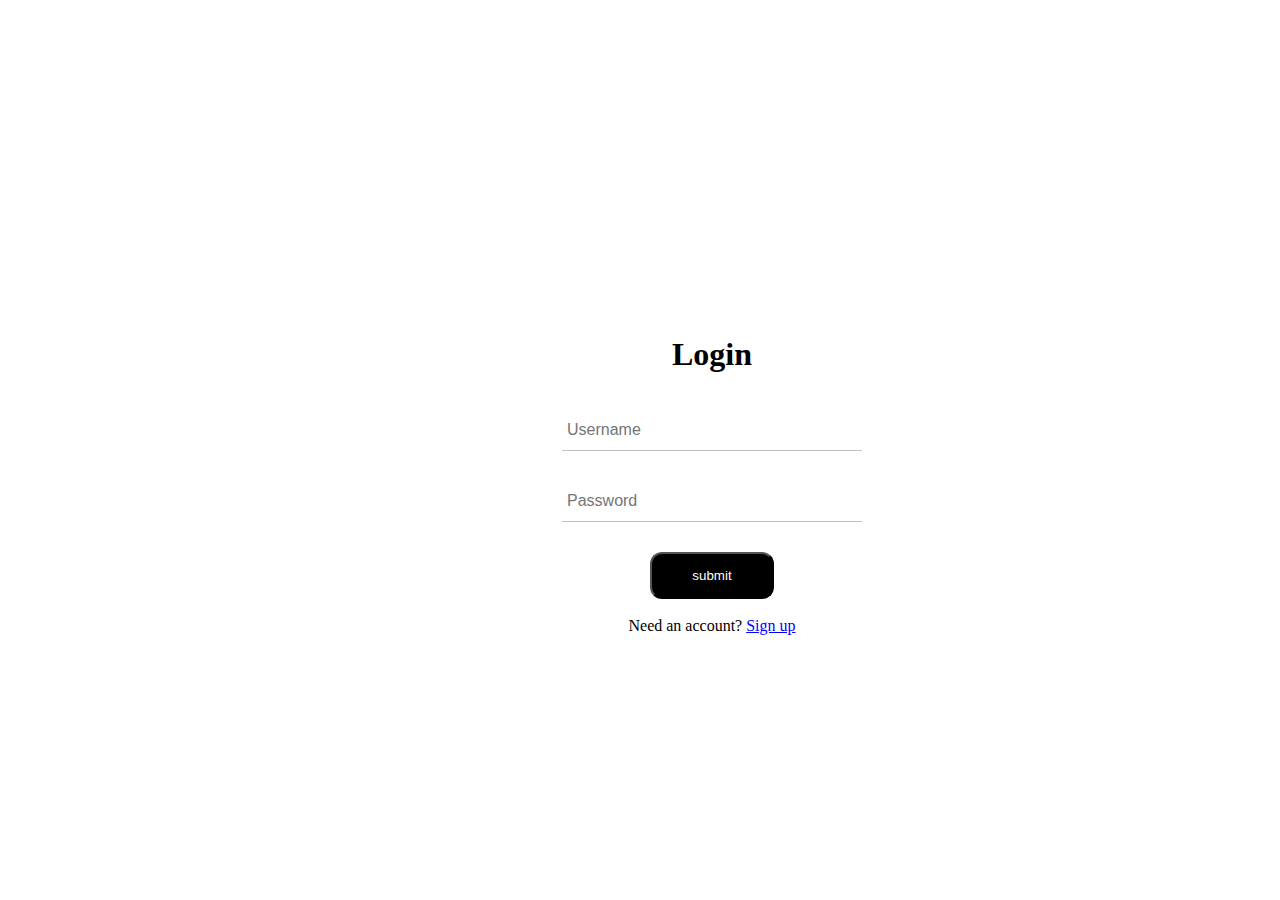
<file: login.html>
<!DOCTYPE html>
<html lang="en">
  <head>
    <meta charset="UTF-8" />
    <meta http-equiv="X-UA-Compatible" content="IE=edge" />
    <meta name="viewport" content="width=device-width, initial-scale=1.0" />
    <link rel="stylesheet" href="loginsign.css" />
    <title>Log in Page</title>
  </head>
  <body link="blue" vlink="blue">
    <div class="c3">
      <h1>Login</h1>
      <form method="post" action="login.php">
        <div class="c4">
          <input type="text" required name="uname" placeholder="Username" />
          <span></span>
        </div>
        <div class="c4">
          <input type="password" required name="pwd" placeholder="Password" />
          <span></span>
        </div>
        <div id="id8">
          <input type="submit" value="submit" />
        </div>
        <br />
        <div id="id8">
          Need an account?
          <a href="signup.html">Sign up</a>
        </div>
      </form>
    </div>
  </body>
</html>
</file>
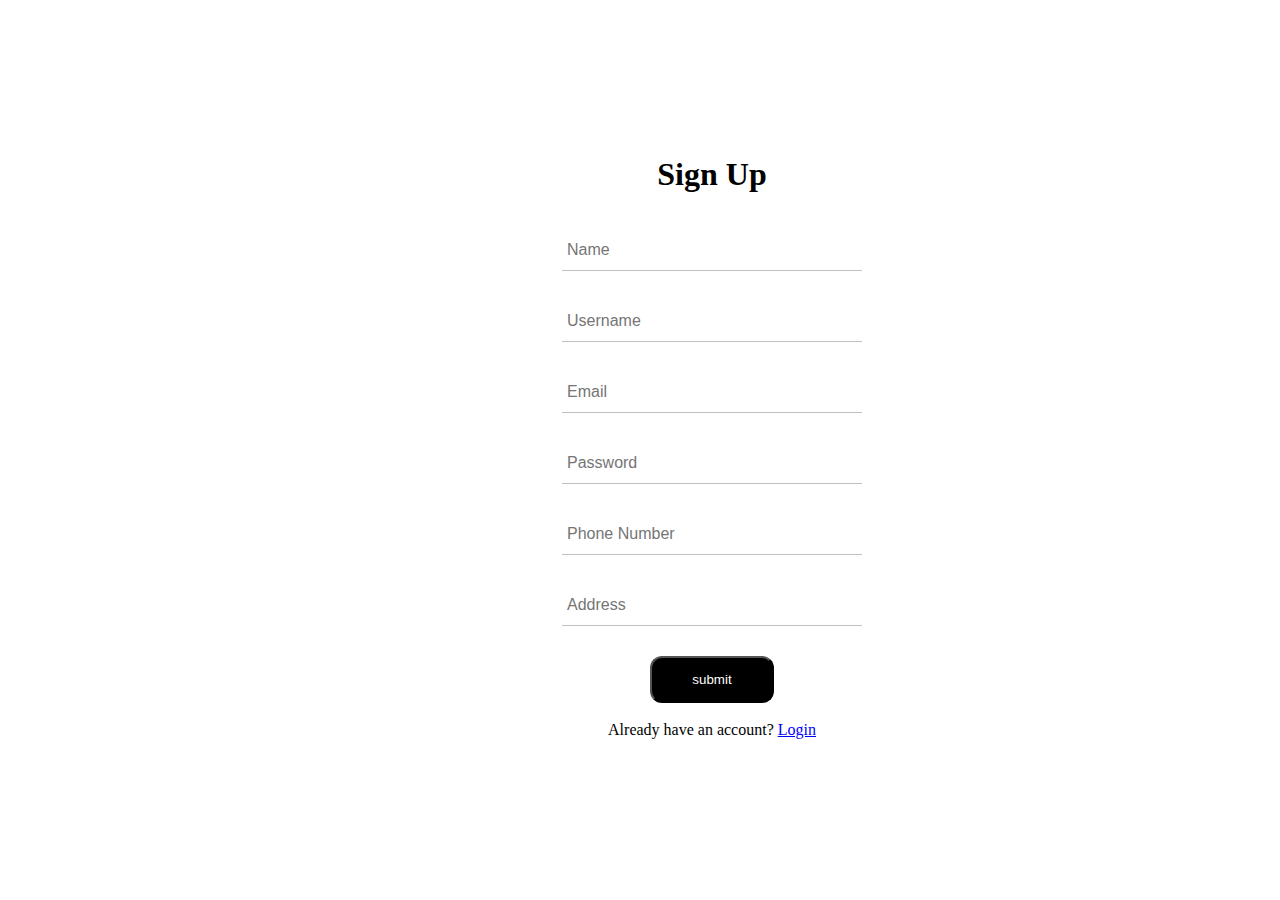
<file: signup.html>
<!DOCTYPE html>
<html lang="en">
  <head>
    <meta charset="UTF-8" />
    <meta http-equiv="X-UA-Compatible" content="IE=edge" />
    <meta name="viewport" content="width=device-width, initial-scale=1.0" />
    <link rel="stylesheet" href="loginsign.css" />
    <title>Sign up Page</title>
  </head>
  <body link="blue" vlink="blue">
    <div class="c5">
      <h1>Sign Up</h1>
      <form method="post" action="signup.php">
        <div class="c6">
          <input type="text" required name="name" placeholder="Name" />
          <span></span>
        </div>
        <div class="c6">
          <input type="text" required name="uname" placeholder="Username" />
          <span></span>
        </div>
        <div class="c6">
          <input type="email" required name="email" placeholder="Email" />
          <span></span>
        </div>
        <div class="c6">
          <input type="password" required name="pwd" placeholder="Password" />
          <span></span>
        </div>
        <div class="c6">
          <input type="text" required name="phno" placeholder="Phone Number" />
          <span></span>
        </div>
        <div class="c6">
          <input type="text" required name="add" placeholder="Address" />
          <span></span>
        </div>
        <div id="id8">
          <input type="submit" value="submit" />
        </div>
        <br />
        <div id="id8">
          Already have an account?
          <a href="login.html">Login</a>
        </div>
      </form>
    </div>
  </body>
</html>
</file>
<file: loginsign.css>
body {
  margin: 0;
  padding: 0;
  font-family: montserrat;
  background: url(http://www.phpjavaseotraining.com/wp-content/uploads/2020/04/Restaurant.jpg);
  background-size: cover;
  height: 100vh;
  overflow: hidden;
}
.c3 {
  position: absolute;
  top: 35%;
  left: 40%;
  width: 400px;
  height: 360px;
  background: white;
  border-radius: 10px;
}
.c3 h1 {
  text-align: center;
  padding: 0 0 7px 0;
}
.c3 form {
  padding: 0 50px;
  box-sizing: border-box;
}
.c4 {
  position: relative;
  border-bottom: 1px solid silver;
  margin: 30px 0;
}
.c4 input {
  width: 100%;
  padding: 0 5px;
  height: 40px;
  font-size: 16px;
  border: none;
  background: none;
  outline: none;
}
input[type="submit"] {
  background-color: black;
  color: white;
  padding: 14px 40px;
  border-radius: 12px;
  cursor: pointer;
  outline: none;
  border-color: black;
}
input[type="submit"]:hover {
  background-color: green;
}
#id8 {
  text-align: center;
}

/* sign up page css */

.c5 {
  position: absolute;
  top: 15%;
  left: 40%;
  width: 400px;
  height: 620px;
  background: white;
  border-radius: 10px;
}
.c5 h1 {
  text-align: center;
  padding: 0 0 7px 0;
}
.c5 form {
  padding: 0 50px;
  box-sizing: border-box;
}
.c6 {
  position: relative;
  border-bottom: 1px solid silver;
  margin: 30px 0;
}
.c6 input {
  width: 100%;
  padding: 0 5px;
  height: 40px;
  font-size: 16px;
  border: none;
  background: none;
  outline: none;
}
</file>
